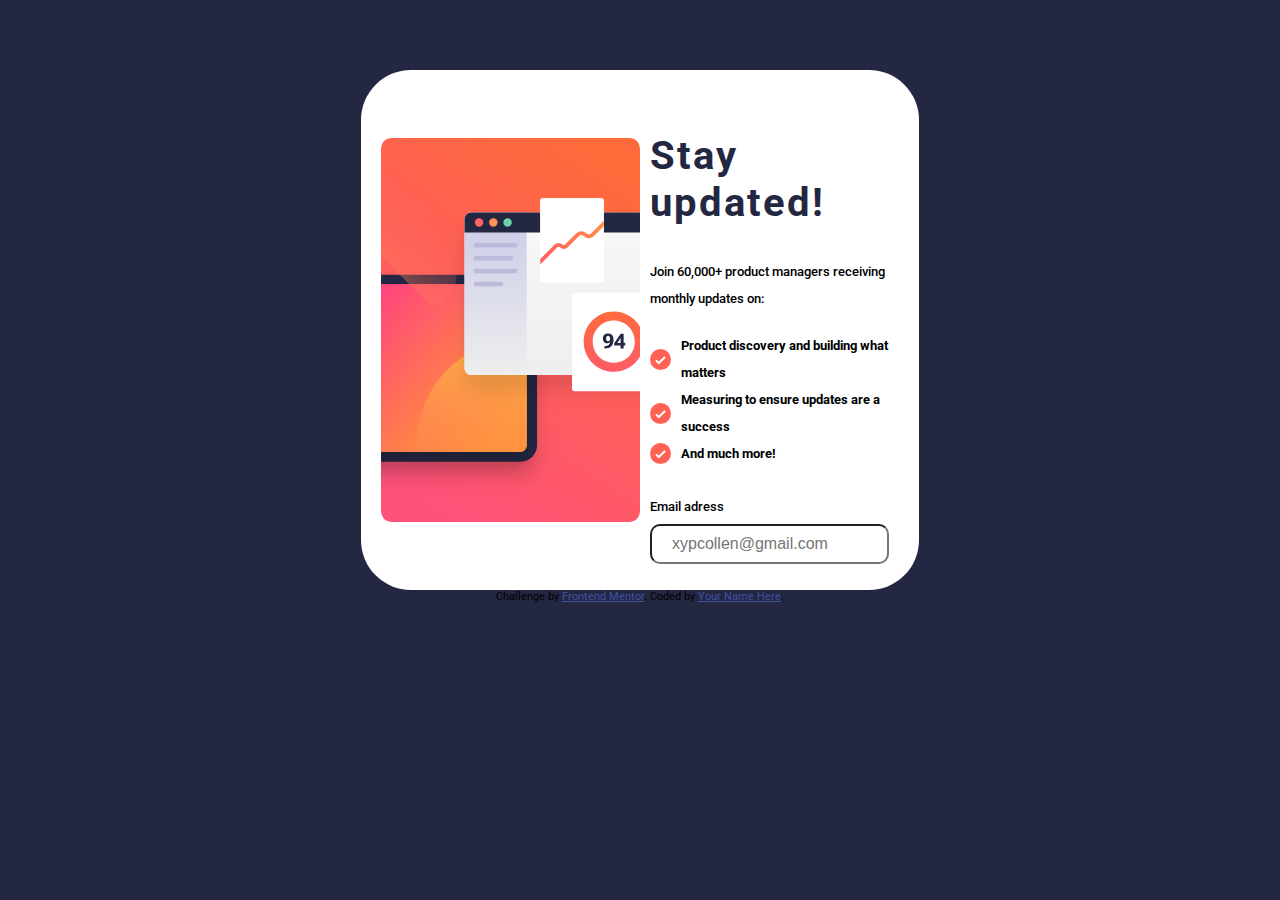
<file: newsletter-sign-up-with-success-message-main/index.html>
<!DOCTYPE html>
<html lang="en">
<head>
  <meta charset="UTF-8">
  <meta name="viewport" content="width=device-width, initial-scale=1.0"> <!-- displays site properly based on user's device -->

  <link rel="icon" type="image/png" sizes="32x32" href="./assets/images/favicon-32x32.png">
  <link rel="stylesheet" href="/newsletter-sign-up-with-success-message-main/style.css">
  
  <title>Frontend Mentor | Newsletter sign-up form with success message</title>

  <!-- Feel free to remove these styles or customise in your own stylesheet 👍 -->
  <style>
    .attribution { font-size: 11px; text-align: center; }
    .attribution a { color: hsl(228, 45%, 44%); }
  </style>
</head>
<body>

  <!-- Sign-up form start -->

  <!-- Stay updated! -->

  <!-- Join 60,000+ product managers receiving monthly updates on: --> 

  <!-- Product discovery and building what matters -->
  <!-- Measuring to ensure updates are a success -->
  <!-- And much more! -->

  <!-- Email address -->
  <!-- email@company.com -->

  <!-- Subscribe to monthly newsletter -->

  <!-- Sign-up form end -->

  <!-- Success message start -->

  <!-- Thanks for subscribing! -->

  <!-- A confirmation email has been sent to ash@loremcompany.com.  -->
  <!-- Please open it and click the button inside to confirm your subscription. -->

  <!-- Dismiss message -->

  <!-- Success message end --> 

  <div class="backdrop" id="backdrop"></div>
  <section class="container" id="wrapper">
    
    <div class="right-container" id="rightContainer">
      <img src="/newsletter-sign-up-with-success-message-main/assets/images/illustration-sign-up-desktop.svg" alt="">
    </div>
    <div class="left-container" id="leftContainer">
        <h1>Stay updated!</h1>
        <p>Join 60,000+ product managers receiving monthly updates on:</p>
        <ul>
          <li><img src="/newsletter-sign-up-with-success-message-main/assets/images/icon-list.svg" alt=""> Product discovery and building what matters</li>
          <li><img src="/newsletter-sign-up-with-success-message-main/assets/images/icon-list.svg" alt="">Measuring to ensure updates are a success</li>
          <li><img src="/newsletter-sign-up-with-success-message-main/assets/images/icon-list.svg" alt="">And much more!</li>
        </ul>
        <label for="">Email adress</label>
        <input type="email" placeholder="xypcollen@gmail.com">
        <button id="btn-subscribe">Subscribe to monthly newsletter</button>

    </div>

  </section>




  <section class="success-modal" id="success-modal">
      <div class="success-container" id="success-container">
          <img src="/newsletter-sign-up-with-success-message-main/assets/images/icon-success.svg" alt="">
          <h1>Thanks for subscribing!</h1>
          <p>A confirmation email has been sent to
            xypcollenescader@gmail.com. Please open it and click the button inside to confirm your subscription.
          </p>
          <button id="dismiss-button">Dissmis messasge</button>
      </div>
  </section>

  
  <footer>
    <div class="attribution">
      Challenge by <a href="https://www.frontendmentor.io?ref=challenge" target="_blank">Frontend Mentor</a>. 
      Coded by <a href="#">Your Name Here</a>.
    </div>   
  </footer>


  <script src="/newsletter-sign-up-with-success-message-main/assets/script/app.js"></script>
</body>
</html>
</file>
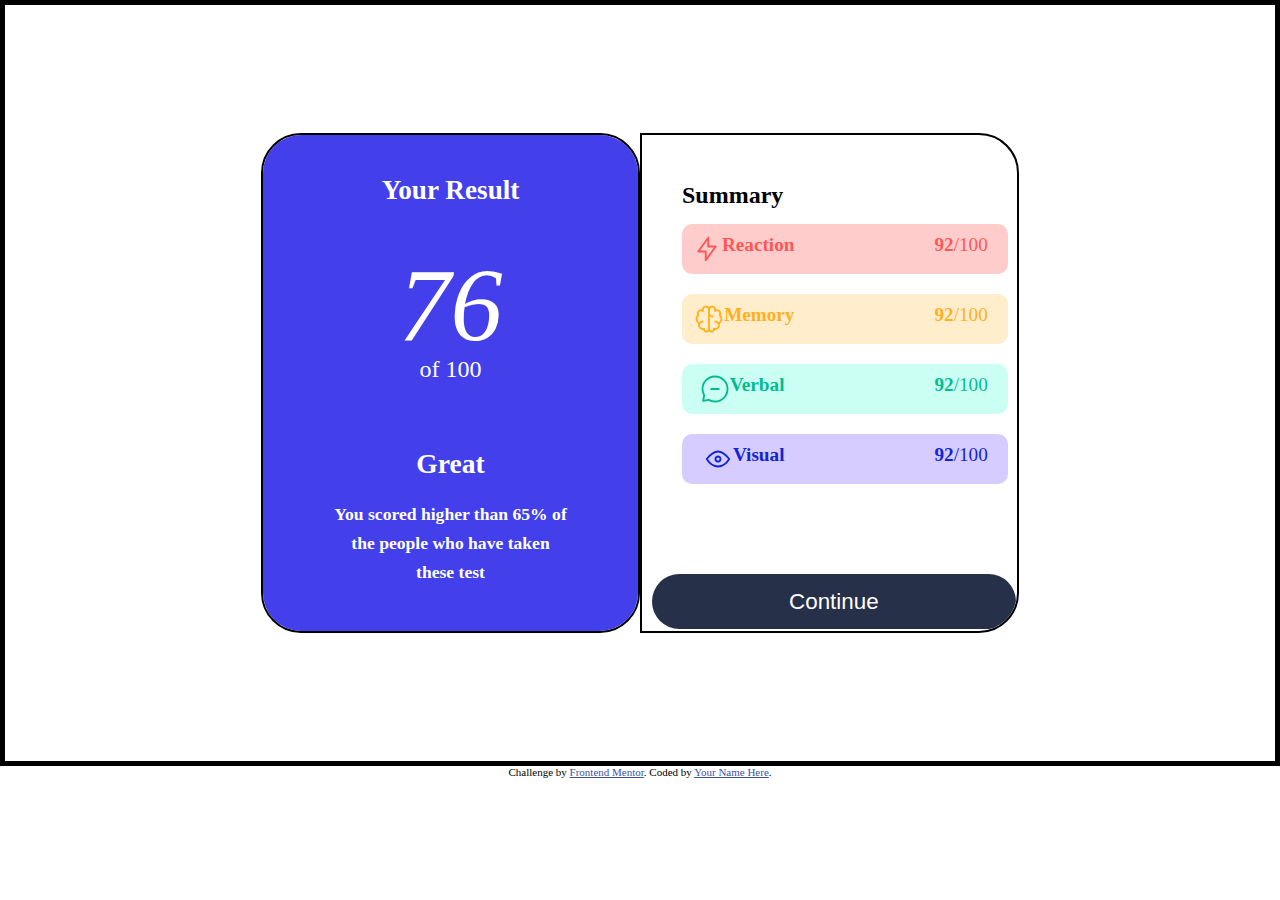
<file: results-summary-component-main/index.html>
<!DOCTYPE html>
<html lang="en">
<head>
  <meta charset="UTF-8">
  <meta name="viewport" content="width=device-width, initial-scale=1.0"> <!-- displays site properly based on user's device -->

  <link rel="icon" type="image/png" sizes="32x32" href="./assets/images/favicon-32x32.png">
  <link rel="stylesheet" href="/results-summary-component-main/style.css">
  
  <title>Frontend Mentor | Results summary component</title>

  <!-- Feel free to remove these styles or customise in your own stylesheet 👍 -->
</head>
<body>
  <main class="container">
    
    <section class="result">
      <!-- <div class="circle"></div> -->
      <div class="result-wrapper">
        
        <h1>Your Result</h1>
        <p class="score"><em>76</em><br> <span>of 100</span></p>
        <h3>Great</h3>
        <h4>You scored higher than 65% of <br>the people who have taken <br> these test</h4>
        
      </div>
    </section>
    
    
    <section class="summary">
      <div class="summary-wrapper">
        
        <h2>Summary</h2>
        <div class="RMVV-container">

          <div class="reaction-container">
            <img src="/results-summary-component-main/assets/images/icon-reaction.svg
            " alt="">
            <h4>Reaction</h4>
            <p><strong>92</strong>/100</p>
            
          </div>
          <div class="memory-container">
            <img src="/results-summary-component-main/assets/images/icon-memory.svg" alt="">
            <h4>Memory</h4>
            <p><strong>92</strong>/100</p>
            
          </div>
          <div class="verbal-container">
            <img src="/results-summary-component-main/assets/images/icon-verbal.svg" alt="">
            <h4>Verbal</h4>
            <p><strong>92</strong>/100</p>
            
          </div>
          <div class="visual-container">
            <img src="/results-summary-component-main/assets/images/icon-visual.svg" alt="">
            <h4>Visual</h4>
            <p><strong>92</strong>/100</p>
            
          </div>
        </div>
      </div>
          <button type="submit" class="btn-continue">Continue</button> 
    </section>
    
  </main>  




  <div class="attribution">
    Challenge by <a href="https://www.frontendmentor.io?ref=challenge" target="_blank">Frontend Mentor</a>. 
    Coded by <a href="#">Your Name Here</a>.
  </div>
</body>
</html>
</file>
<file: newsletter-sign-up-with-success-message-main/style.css>
@import url('https://fonts.googleapis.com/css2?family=Noto+Sans+Mono:wght@100&family=Nunito:ital,wght@0,300;0,400;0,600;0,700;0,900;1,400&family=Outfit:wght@100;200&family=Roboto&display=swap');

:root{
  --fnt-size: 2rem;
  --fnt-clr: black;
  --bg-clr:white;
}
*{
  margin: 0;
  padding: 0;
  box-sizing: border-box;
}
body{
  background: hsl(234, 29%, 20%);
  color: var(--fnt-clr);
  padding: 20px 20px;
  display: flex;
  flex-direction: column;
  justify-content: center;
  align-items: center;
  font-family: 'Roboto', sans-serif;
}


/* BACKDROP SECTION */
#backdrop {
  position: fixed;
  width: 100%;
  height: 100vh;
  top: 0;
  left: 0;
  background: hsl(234, 29%, 20%);
  z-index: 10;
  pointer-events: none;
  display: none;
}

#backdrop.visible {
  display: block;
  pointer-events: all;
}
/*  CONTAINER / WRAPPER SECTION*/
#wrapper{
  background-color: var(--bg-clr);
  width: 45%;
  height: 520px;
  margin-top: 50px;
  border-radius:50px;
  display: flex;
  padding: 20px 20px 20px 20px;
  justify-content: space-between;
  display: flex;
}
/* RIGHT CONTAINER SECTION  */
.right-container{
    width: 50%;
  }
.right-container img{

    width: 100%;
    height: 100%;
  }

/*LEFT - CONTAINER SECTION  */

.left-container{
    width: 50%; 
    display: flex;
    flex-direction: column;
    padding: 10px;
    overflow: hidden;
  }
ul{
      list-style: none;
      margin-top: 20px;
    }
ul li{
  display: flex;
  font-size: .8rem;
  justify-content: flex-start;
  align-items: center;
  line-height: 27px;
  font-weight: 700;
}

ul li img{
  padding-right:10px ;
}


.left-container h1{
  font-size: 2.5rem;
  margin-top: 2rem;
  letter-spacing: 2px;
  font-weight: 700;
  color: hsl(234, 29%, 20%);
}

.left-container p{
  font-size: .8rem;
  margin-top: 2rem;
  line-height: 1.7rem;
  font-weight: 500;
}

.left-container label{
  font-size: .8rem;
  margin-top: 2rem;
  margin-bottom: 10px;
  font-weight: 500;
}

.left-container input{
    height: 40px;
    width: 90wv;
    border-radius:10px;
    cursor: pointer;
    font-size: 1rem;
    padding: 10px 20px;
}

.left-container button{
    background: hsl(234, 29%, 20%);
    color: white;
    cursor: pointer;
    margin-top: 20px;
    height: 40px;
    width: 90wv;
    border-radius:10px;
    letter-spacing: .9px;
}


.left-container button:hover{
   background:  hsl(4, 100%, 67%);
   color: white;
}

/* SUCCESS MODAL PROPERTIES */

#success-modal{
  margin-top: 2px;
  background: white;
  color: black;
  border: 2px solid white;
  overflow: hidden;
  height: 400px;
  width: 350px;
  border-radius: 20px;
  padding: 30px;
  display: none;
  z-index: 100;
  position: fixed;
}


#success-modal h1{
  font-size:2.8rem;
  color: hsl(234, 29%, 20%);
}

#success-modal p{

  font-size:.7rem;
  line-height: 1.3rem;
  margin-top: 15px;
  font-weight: 700;
}




#dismiss-button{
  margin-top: 50px;
  width: 100%;
  height: 5vh;
  border: 0px solid;
  background: hsl(234, 29%, 20%);
  color: white;
  border-radius: 5px;

}

#dismiss-button:hover{
    cursor: pointer;
    background: hsl(4, 100%, 67%);
}

#success-modal.visible {
  display: block;
  animation: fade-slide-in 0.3s ease-out forwards;
}

@media screen and (max-width: 800px){
    #wrapper{
      width: 100%;
      height: 100%;
      padding: 0;
      display: flex;
      flex-direction: column;
      overflow: hidden;
      border-radius: 0px 0px 0px 0px;

    }
    #rightContainer{
      width: 100%;
      margin-top: -2px;
      height: 25vh;
      overflow: hidden;
      border-radius: 0px 0px 20px 20px;
      background: url(/newsletter-sign-up-with-success-message-main/assets/images/illustration-sign-up-mobile.svg);
    }
    .right-container img{
      display: none;
    }
   


    /* left container section */
    #leftContainer{
      overflow: hidden;
      width: 100%;
    }

    #leftContainer h1{
      font-size: 1.8rem;
      justify-content: center;
      margin-top: 15px;
    }
    #leftContainer p{
      font-size: .9rem;
      justify-content: center;
      margin-top: 1px;
    }

    #leftContainer li{
      font-size: 1rem;
      line-height: .9rem;
      font-weight: 600;
    }
    #leftContainer li img{
      margin-bottom: 19px;
    }

    #leftContainer li:nth-child(3){
 
      padding: 0;
      margin: 0;
    }
    #leftContainer li:nth-child(3) img{

      padding-right: 10px;
      margin: 0;
    }

    #leftContainer label{
      font-size: .8rem;
      font-weight: 700;
    }

    #leftContainer input{
      border-radius: 5px;
      border-color: none;
      border: .2px solid  gray;
    }

    #leftContainer button{
      border-radius: 5px;
      background: hsl(234, 29%, 20%);
      color: white;
      
    }
    #leftContainer button:hover{
      border-radius: 5px;
      background:  hsl(4, 100%, 67%);
      color: white;
    }

}
</file>
<file: results-summary-component-main/style.css>
*{
  padding: 0;
  margin: 0;
  box-sizing: border-box;
}

main{
  display: flex;
  padding: 10% 20%;
  align-items: center;
  justify-content: center;
  overflow: hidden;
  border: black solid 5px;
}
section.result{
  width: 400px;
  height: 500px;
  border: black 2px solid;
  border-radius: 40px 40px 40px 40px;
  overflow: hidden;
}

.circle {
  height: 200px;
  width: 200px;
  border: red 2px solid;
  border-radius: 50% 50% 50% 50%;
  background: black;
  z-index: -1;
  position: absolute;
  
}
section.result .result-wrapper{
  text-align: center;
  align-items: center;
  width: 100%;
  height: 100%;
  background: hsl(241, 81%, 54%);
  color: white;
  opacity: .9;
  padding-top: 40px;
}

.result-wrapper h1{
  font-size: 1.7rem;

}

.result-wrapper .score{
  padding-top: 80px;
  line-height: 37px;
  font-size: 6.5rem;

}
.result-wrapper span{
  font-size: 1.5rem;
}
.result-wrapper h3{
  margin: 60px 0 20px 0;
  font-size: 1.72rem;

}

.result-wrapper h4{
  line-height: 1.8rem;
  font-size: 1.1rem;

  
}



/* SUMMARY SECTION */
section.summary{
 width: 400px;
  height: 500px;
  border: black 2px solid;
  border-radius: 0px 40px 40px 0px;
  overflow: hidden;
}

.summary-wrapper{
  padding: 40px;
}
.summary-wrapper h2{
  padding: 7px 0px 15px 0px;
}

.RMVV-container{
  display: grid;
  grid-template-columns: 3fr;
  grid-gap: 20px;
  gap: 20px;
}
.reaction-container, .memory-container, .verbal-container, .visual-container{
  display: flex;
  height: 50px;
  border-radius: 10px;
  padding: 10px;
  justify-content: flex-end;
}

.reaction-container p, .memory-container p, .verbal-container p, .visual-container p{
 font-size: 1.2rem;
 padding-right: 10px;
}

.reaction-container h4, .memory-container h4, .verbal-container h4, .visual-container h4{
 font-size: 1.2rem;
}

.summary-wrapper .reaction-container{
  color: hsl(0, 100%, 67%);
  background: hsl(0, 100%, 90%);
}
.reaction-container h4{
  padding-right: 140px;
}


.summary-wrapper .memory-container{
  color: hsl(39, 100%, 56%);
  background: hsl(39, 100%, 90%);
}
.memory-container h4{
  padding-right: 140px;
}


.summary-wrapper .verbal-container{
  color: hsl(166, 100%, 37%);
  background: hsl(166, 100%, 90%);
}
.verbal-container h4{
  padding-right: 150px;
}


.summary-wrapper .visual-container{
  color: hsl(234, 85%, 45%);
  background: hsl(252, 100%, 90%);
}
.visual-container h4{
  padding-right: 150px;
}

.btn-continue{
  margin: 50px 1px 0px 10px;
  width: 97%;
  height: 55px;
  font-size: 1.4rem;
  border-radius: 40px;
  cursor: pointer;
  background: hsl(224, 30%, 22%);
  color: white;
  border: none;
}

.attribution { font-size: 11px; text-align: center; }
.attribution a { color: hsl(228, 45%, 44%); }
</file>
